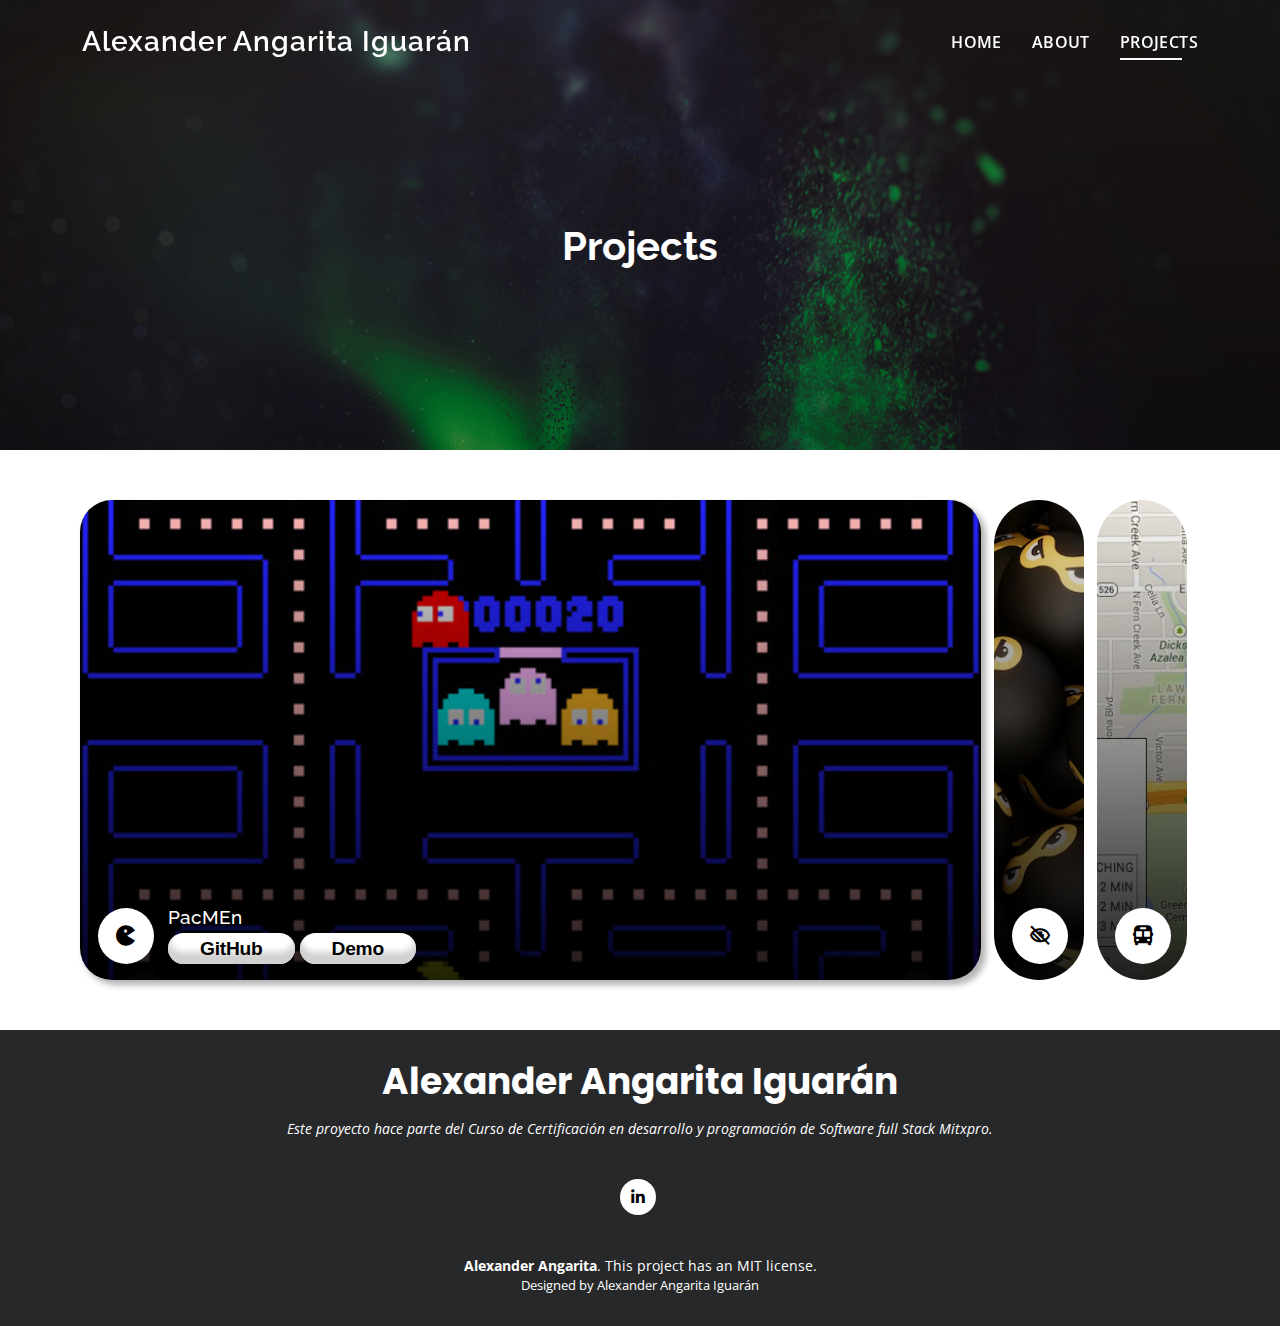
<file: projects.html>
<!DOCTYPE html>
<html lang="es">

<head>
    <meta charset="UTF-8">
    <meta http-equiv="X-UA-Compatible" content="IE=edge">
    <meta name="viewport" content="width=device-width, initial-scale=1.0">

    <!-- Vendor Styles -->
    <link href="assets/vendor/bootstrap/css/bootstrap.min.css" rel="stylesheet">
    <link href="assets/vendor/bootstrap-icons/bootstrap-icons.css" rel="stylesheet">
    <link href="assets/vendor/boxicons/css/boxicons.min.css" rel="stylesheet">

    <!-- Personal Styles -->
    <link href="assets/css/style.css" rel="stylesheet">
    <link href="assets/css/style_projects.css" rel="stylesheet">

    <!-- Favicons -->
    <link href="assets/img/favicon.png" rel="icon">

    <!-- Titulo de l pagina -->
    <title>Portafolio</title>

    <!-- Google Fonts -->
    <link
        href="https://fonts.googleapis.com/css?family=Open+Sans:300,300i,400,400i,600,600i,700,700i|Raleway:300,300i,400,400i,500,500i,600,600i,700,700i|Poppins:300,300i,400,400i,500,500i,600,600i,700,700i"
        rel="stylesheet">

</head>

<body>
    <!-- ======= Header ======= -->
    <header id="header" class="fixed-top">
        <div class="container d-flex align-items-center justify-content-between">
            <!-- Logo en Texto  -->
            <h1 class="logo"><a href="index.html">Alexander Angarita Iguarán</a></h1>
            <!-- Menu  -->
            <nav id="navbar" class="navbar">
                <ul>
                    <li><a class="nav-link scrollto " href="index.html">Home</a></li>
                    <li><a class="nav-link scrollto " href="About.html">About</a></li>
                    <li><a class="nav-link scrollto active" href="projects.html">Projects</a></li>
                </ul>
                <i class="bi bi-list mobile-nav-toggle"></i>
            </nav><!-- Menu -->

        </div>
    </header><!-- End Header -->

    <!-- ======= Hero ======= -->
    <div id="hero" class="hero-tittle" style="background: linear-gradient(hsl(0deg 0% 100% / 0%), hsl(0deg 0% 0% / 87%)), url('assets/img/Proyectos-hero-bg.jpg')  100% / cover no-repeat;background-attachment: fixed;">
        <h1>
            Projects
        </h1>
    </div>
    <!-- End Main -->

    <!-- ======= Main ======= -->
    <main id="main">
        
        <!-- Contenedor del grid projectos -->
        <div class="Grid-contain">
            <div class="general-container">
                <input class="radio" type="radio" name="card" id="card-1" checked />
                <label class="content" for="card-1"
                    style="background: linear-gradient(hsl(0deg 0% 100% / 0%), hsl(0deg 0% 0% / 87%)),url('assets/img/Pac-Man_Project.jpg')  100% / cover no-repeat;">
                    <span class="icon">
                        <i class='bx bxs-game'></i>
                    </span>
                    <h3 class="card-title">
                        PacMEn
                        <div class="butons-grid">
                                <a href="https://github.com/Aangaritai/PacMen">
                                <button class="button-73" role="button">GitHub</button>
                            </a>
                            <a href="https://aangaritai.github.io/PacMen/Index.html">
                                <button class="button-73" role="button">Demo</button>
                            </a>
                        </div>
                    </h3>
                </label>
                <input class="radio" type="radio" name="card" id="card-2" />
                <label class="content" for="card-2"
                    style="background: linear-gradient(hsl(0deg 0% 100% / 0%), hsl(0deg 0% 0% / 87%)),url('assets/img/Ojos-Locos_Project.jpg')  100% / cover no-repeat;">
                    <span class="icon">
                        <i class='bx bx-low-vision'></i>
                    </span>
                    <h3 class="card-title">
                        Eyes Movement
                        <div class="butons-grid">
                            <a href="https://github.com/Aangaritai/Eye-Movement-Assignment">
                                <button class="button-73" role="button">GitHub</button>
                            </a>
                            <a href="https://aangaritai.github.io/Eye-Movement-Assignment/index.html">
                                <button class="button-73" role="button">Demo</button>
                            </a>
                        </div>
                    </h3>
                </label>
                <input class="radio" type="radio" name="card" id="card-3" />
                <label class="content" for="card-3"
                    style="background: linear-gradient(hsl(0deg 0% 100% / 0%), hsl(0deg 0% 0% / 87%)),url('assets/img/Bus-Tracker_Project.jpg')  100% / cover no-repeat;">
                    <span class="icon">
                        <i class='bx bxs-bus' ></i>
                    </span>
                    <h3 class="card-title">
                        Real-TimeBus-Tracker
                        <div class="butons-grid">
                            <a href="https://github.com/Aangaritai/Real-TimeBus-Tracker">
                                <button class="button-73" role="button">GitHub</button>
                            </a>
                            <a href="https://aangaritai.github.io/Real-TimeBus-Tracker/Index.html">
                                <button class="button-73" role="button">Demo</button>
                            </a>
                        </div>
                    </h3>
                </label>
            </div>


        </div>
    </main><!-- End Main -->

    <footer id="footer" style="background: linear-gradient(hsl(0deg 0% 100% / 0%), hsl(0deg 0% 0% / 87%)), url('assets/img/Proyectos-hero-bg.jpg')  100% / cover no-repeat;background-attachment: fixed;">
        <div class="container">
            <h3>Alexander Angarita Iguarán</h3>
            <p>Este proyecto hace parte del Curso de Certificación en desarrollo y programación de Software full Stack Mitxpro.</p>
            <div class="social-links">
                <a href="https://www.linkedin.com/in/alexander-angarita-iguar%C3%A1n-18a77a16/" class="linkedin"><i
                        class="bx bxl-linkedin"></i></a>
            </div>
            <div class="MIT license">
            <strong><span>Alexander Angarita</span></strong>. This project has an MIT license.
            </div>
            <div class="credits">
                Designed by <a href="index.html">Alexander Angarita Iguarán</a>
            </div>
        </div>
    </footer>
    <script src="assets/js/main.js"></script>
</body>

</html>
</file>
<file: assets/css/style.css>
/*-------------------------------General-------------------------------*/

html {
    padding: 0;
}

body {
    font-family: "Open Sans", sans-serif;
    color: #fff;
    background-color: #272829;
    margin: 0;
}

a {
    color: #0563bb;
    text-decoration: none;
}

a:hover {
    color: #067ded;
    text-decoration: none;
}

h1,
h2,
h3,
h4,
h5,
h6 {
    font-family: "Raleway", sans-serif;
}

.bg-image {
    background-repeat: no-repeat;
    background-attachment: fixed;
    background-size: cover;
    background-position: center center;
}

@media (max-width: 1024px) {
    .bg-image {
        background-attachment: scroll;
    }
}

.display-table {
    width: 100%;
    height: 100%;
    display: table;
}
.table-cell {
    display: table-cell;
    vertical-align: middle;
  }
/*-------------------------------Header-------------------------------*/
#header {
    transition: all 0.5s;
    z-index: 997;
    padding: 20px 0;
}

#header .logo {
    font-size: 28px;
    margin: 0;
    padding: 0;
    font-weight: 600;
    letter-spacing: 1px;
}

#header .logo a {
    color: #fff;
}

#header .logo img {
    max-height: 40px;
}

#header.header-scrolled {
    background: rgba(0, 0, 0, 0.9);
    padding: 12px 0;
}

/*-------------------------------Navigation Menu-------------------------------*/
/*Desktop Navigation*/
.navbar {
    padding: 0;
}

.navbar ul {
    margin: 0;
    padding: 0;
    display: flex;
    list-style: none;
    align-items: center;
}

.navbar li {
    position: relative;
}

.navbar>ul>li {
    white-space: nowrap;
    padding: 10px 0 10px 30px;
}

.navbar a,
.navbar a:focus {
    display: flex;
    align-items: center;
    justify-content: space-between;
    color: #fff;
    font-size: 16px;
    font-weight: 600;
    padding: 0;
    white-space: nowrap;
    transition: 0.3s;
    letter-spacing: 0.4px;
    position: relative;
    text-transform: uppercase;
}

.navbar a i,
.navbar a:focus i {
    font-size: 12px;
    line-height: 0;
    margin-left: 5px;
}

.navbar>ul>li>a:before {
    content: "";
    position: absolute;
    width: 100%;
    height: 2px;
    bottom: -6px;
    left: 0;
    width: 0;
    background-color: #fff;
    visibility: hidden;
    transition: all 0.3s ease-in-out 0s;
}

.navbar a:hover:before,
.navbar li:hover>a:before,
.navbar .active:before {
    visibility: visible;
    width: 80%;
}

.navbar a:hover,
.navbar .active,
.navbar .active:focus,
.navbar li:hover>a {
    color: #fff;
}

.navbar .dropdown ul {
    display: block;
    position: absolute;
    left: 30px;
    top: calc(100% + 30px);
    margin: 0;
    padding: 10px 0;
    z-index: 99;
    opacity: 0;
    visibility: hidden;
    background: #fff;
    box-shadow: 0px 0px 30px rgba(127, 137, 161, 0.25);
    transition: 0.3s;
}

.navbar .dropdown ul li {
    min-width: 200px;
}

.navbar .dropdown ul a {
    padding: 10px 20px;
    font-size: 14px;
    text-transform: none;
    color: #4e4e4e;
}

.navbar .dropdown ul a i {
    font-size: 12px;
}

.navbar .dropdown ul a:hover,
.navbar .dropdown ul .active:hover,
.navbar .dropdown ul li:hover>a {
    color: #0078ff;
}

.navbar .dropdown:hover>ul {
    opacity: 1;
    top: 100%;
    visibility: visible;
}

.navbar .dropdown .dropdown ul {
    top: 0;
    left: calc(100% - 30px);
    visibility: hidden;
}

.navbar .dropdown .dropdown:hover>ul {
    opacity: 1;
    top: 0;
    left: 100%;
    visibility: visible;
}

@media (max-width: 1366px) {
    .navbar .dropdown .dropdown ul {
        left: -90%;
    }

    .navbar .dropdown .dropdown:hover>ul {
        left: -100%;
    }
}

/*Mobile Navigation*/
.mobile-nav-toggle {
    color: #fff;
    font-size: 28px;
    cursor: pointer;
    display: none;
    line-height: 0;
    transition: 0.5s;
}

@media (max-width: 991px) {
    .mobile-nav-toggle {
        display: block;
    }

    .navbar ul {
        display: none;
    }
}

.navbar-mobile {
    position: fixed;
    overflow: hidden;
    top: 0;
    right: 0;
    left: 0;
    bottom: 0;
    background: rgba(78, 78, 78, 0.9);
    transition: 0.3s;
    z-index: 999;
}

.navbar-mobile .mobile-nav-toggle {
    position: absolute;
    top: 15px;
    right: 15px;
}

.navbar-mobile ul {
    display: block;
    position: absolute;
    top: 55px;
    right: 15px;
    bottom: 15px;
    left: 15px;
    padding: 10px 0;
    background-color: #fff;
    overflow-y: auto;
    transition: 0.3s;
}

.navbar-mobile>ul>li {
    padding: 0;
}

.navbar-mobile a:hover:before,
.navbar-mobile li:hover>a:before,
.navbar-mobile .active:before {
    visibility: hidden;
}

.navbar-mobile a,
.navbar-mobile a:focus {
    padding: 10px 20px;
    font-size: 15px;
    color: #4e4e4e;
}

.navbar-mobile a:hover,
.navbar-mobile .active,
.navbar-mobile li:hover>a {
    color: #0078ff;
}

.navbar-mobile .getstarted,
.navbar-mobile .getstarted:focus {
    margin: 15px;
}

.navbar-mobile .dropdown ul {
    position: static;
    display: none;
    margin: 10px 20px;
    padding: 10px 0;
    z-index: 99;
    opacity: 1;
    visibility: visible;
    background: #fff;
    box-shadow: 0px 0px 30px rgba(127, 137, 161, 0.25);
}

.navbar-mobile .dropdown ul li {
    min-width: 200px;
}

.navbar-mobile .dropdown ul a {
    padding: 10px 20px;
}

.navbar-mobile .dropdown ul a i {
    font-size: 12px;
}

.navbar-mobile .dropdown ul a:hover,
.navbar-mobile .dropdown ul .active:hover,
.navbar-mobile .dropdown ul li:hover>a {
    color: #0078ff;
}

.navbar-mobile .dropdown>.dropdown-active {
    display: block;
}


/*-------------------------------Footer-------------------------------*/
#footer {
    color: #fff;
    font-size: 14px;
    text-align: center;
    padding: 30px 0;
  }
  #footer h3 {
    font-size: 36px;
    font-weight: 700;
    position: relative;
    font-family: "Poppins", sans-serif;
    padding: 0;
    margin: 0 0 15px 0;
  }
  #footer p {
    font-size: 15;
    font-style: italic;
    padding: 0;
    margin: 0 0 40px 0;
  }
  #footer .social-links {
    margin: 0 0 40px 0;
    color: #000000;
  }
  .social-links a {
    font-size: 18px;
    display: inline-block;
    background: #fff;
    color: #000000;
    line-height: 1;
    padding: 8px 0;
    margin-right: 4px;
    border-radius: 50%;
    text-align: center;
    width: 36px;
    height: 36px;
    transition: 0.3s;
  }
  #footer .credits a{
    color: #fff;
  }
  #footer .credits a:hover{
    color: #0678e3;
  }
  .social-links a:hover {
    background: #0678e3;
    color: #fff;
    text-decoration: none;
    transform: scale(1.125);
  }
  #footer .copyright {
    margin: 0 0 5px 0;
  }
  #footer .credits {
    font-size: 13px;
  }
</file>
<file: assets/css/style_projects.css>
/*-------------------------------hero-------------------------------*/
.hero-tittle{
    text-align: center;
    height: 450px;
    max-height: 50vh;
    display: flex;
    align-items: center;
    justify-content: center;
    background-color: #000;
}
.hero-tittle h1{
    padding-top: 50px;
    font-weight: 700;
}
/*-------------------------------Grid Section-------------------------------*/
.Grid-contain{
    padding-top: 50px;
    padding-bottom: 50px;
    background-color: #FFF;
}
:root {
  --dark-blue: #1F4782;
  --dark-gray: #303335;
  --golden: #AB834C;
  --golden-tainoi: #E9BE71;
  --gray: #818C96;
  --white: #FFF;
}

*,
::after,
::before {
  box-sizing: border-box;
  margin: 0;
  padding: 0;
}

.general-container {
  display: flex;
  height: 30rem;
  margin: 0 auto;
  max-width: 100%;
  width: 70rem;
}

.radio {
  display: none;
}

.content {
  background-image: url('assets/img/Pac-Man_Project.jpg') 100% / cover no-repeat;
  border-radius: 3rem;
  cursor: pointer;
  flex: 1;
  margin-right: 0.8rem;
  overflow: hidden;
  position: relative;

  transition: all 0.5s cubic-bezier(0.05, 0.61, 0.41, 0.95);
}

.content:hover {
  box-shadow: 0.3rem 0.3rem 0.4rem rgba(0, 0, 0, 0.3);
}

.icon {
  align-items: center;
  background-color: var(--white);
  border-radius: 50%;
  bottom: 1rem;
  color: var(--golden-tainoi);
  display: flex;
  font-size: 1.5rem;
  height: 3.5rem;
  justify-content: center;
  left: 1.1rem;
  position: absolute;
  width: 3.5rem;
}
.butons-grid {
  margin-top: 5px;
}
.card-title {
  bottom: 8px;
  color: var(--white);
  display: flex;
  flex-direction: column;
  font-size: 1.2rem;
  left: 5.5rem;
  line-height: 1.1;
  opacity: 0;
  position: absolute;
  text-shadow: 0.05rem 0.05rem 0.1rem rgba(0, 0, 0, 0.5);
  transform: translateX(2rem);
  transition: 290ms cubic-bezier(0.05, 0.61, 0.41, 0.95) 300ms;
  transition-property: opacity, transform;
  user-select: none;
  white-space: nowrap;
}

.subtitle {
  font-size: 0.9rem;
}

/* Effect */
.radio:checked + .content {
  border-radius: 2rem;
  box-shadow: 0.3rem 0.3rem 0.4rem rgba(0, 0, 0, 0.3);
  flex: 10;
}

.radio:checked + .content > .card-title {
  opacity: 1;
  transform: translateX(0);
}
.content .icon{
    color: #000;
}
/* botones tarjetas */
.button-73 {
    appearance: none;
    background-color: #FFFFFF;
    border-radius: 40em;
    border-style: none;
    box-shadow: #d1d1d1 0 -12px 6px inset;
    box-sizing: border-box;
    color: #000000;
    cursor: pointer;
    display: inline-block;
    font-family: -apple-system, sans-serif;
    font-size: 1.2rem;
    font-weight: 700;
    letter-spacing: -.24px;
    margin: 0;
    outline: none;
    padding: 1rem 1.3rem;
    quotes: auto;
    text-align: center;
    text-decoration: none;
    transition: all .15s;
    user-select: none;
    -webkit-user-select: none;
    touch-action: manipulation;
}

.button-73:hover {
    color: #fff;
    background-color: #0678e3;
    ;
    box-shadow: #3398f7 0 -6px 8px inset;
    transform: scale(1.025);
}

.button-73:active {
    transform: scale(1.025);
}

@media (min-width: 768px) {
    .button-73 {
        font-size: 1.2rem;
        padding: 5px 2rem;
    }
}
@media (max-width: 768px) {
    .button-73 {
        font-size: 1.2rem;
        padding: 0.1rem 1.3rem;
    }
}
</file>
